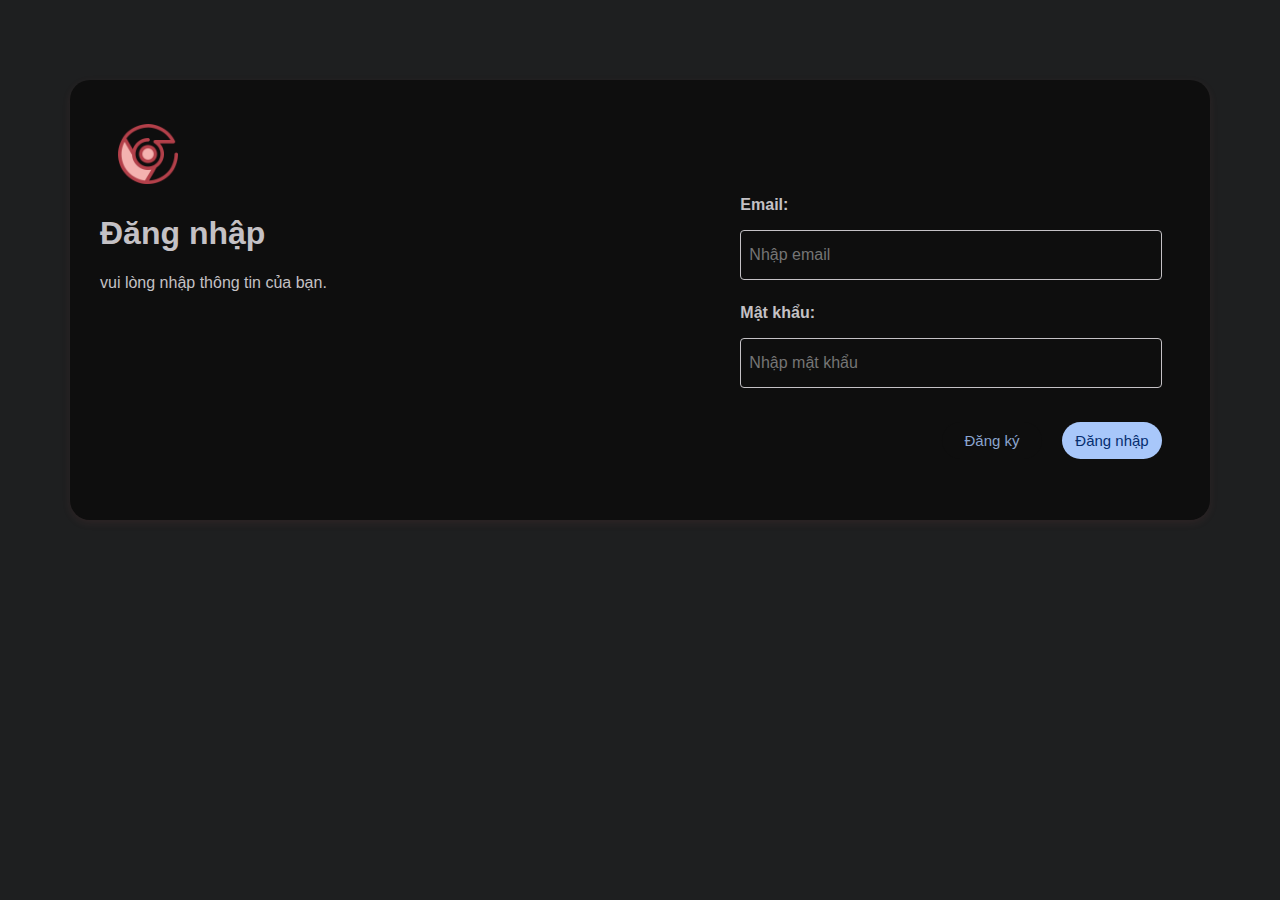
<file: index.html>
<!DOCTYPE html>
<html lang="vi">
<head>
    <meta charset="UTF-8">
    <meta name="viewport" content="width=device-width, initial-scale=1.0">
    <title>sản phẩm cuối kỳ</title>
    <link rel="stylesheet" href="style.css">
</head>
<body>
    <!-- Trang đăng nhập/đăng ký -->
    <div class="container" id="login-container">
        <div class="card-header">
            <img src="chrome.png" alt="Chrome Logo" class="logo">
        </div>
        <div class="card-body">
            <div class="title-block">
                <h1 class="title">Đăng nhập</h1>
                <p class="subtitle">vui lòng nhập thông tin của bạn.</p>
            </div>
            <form id="loginForm" autocomplete="off" aria-placeholder="Nhập email">
                <label for="email">Email:</label>
                <input type="email" id="email" required placeholder="Nhập email">
                <label for="password">Mật khẩu:</label>
                <input type="password" id="password" required placeholder="Nhập mật khẩu">
                <button type="submit">Đăng nhập</button>
                <button type="button" id="registerBtn" >Đăng ký</button>
            </form>
        </div>
    </div>
  


    <script>
        // Đăng ký/Đăng nhập bằng localStorage
        function getUsers() {
            return JSON.parse(localStorage.getItem('users') || '{}');
        }
        function setUsers(users) {
            localStorage.setItem('users', JSON.stringify(users));
        }
        let currentUser = null;

        // Chuẩn hóa & kiểm tra Gmail
        function canonicalizeEmail(raw) {
            const e = raw.trim().toLowerCase();
            const [local, domain] = e.split('@');
            if (domain !== 'gmail.com') return e; // chỉ chuẩn hóa với gmail
            // bỏ phần sau dấu + và bỏ dấu chấm
            const pureLocal = (local.split('+')[0] || '').replace(/\./g, '');
            return `${pureLocal}@gmail.com`;
        }
        function isValidGmail(raw) {
            // 6–30 ký tự, chữ/số/._, không dấu +, không .., không . đầu/cuối, domain gmail.com
            const re = /^(?!.*\.\.)(?!.*\+)(?!\.)([a-zA-Z0-9](?:[._]?[a-zA-Z0-9]){5,29})(?<!\.)@gmail\.com$/;
            return re.test(raw.trim().toLowerCase());
        }

        // Xử lý đăng nhập: nếu id trùng với id vừa đăng ký thì chuyển sang trang tiếp theo
        document.getElementById('loginForm').onsubmit = function(e) {
            e.preventDefault();
            const emailVal = email.value.trim();
            const passVal = password.value.trim();
            const users = getUsers();
            // Kiểm tra nếu email đã đăng ký và mật khẩu đúng thì đăng nhập thành công
            if (users[emailVal] && users[emailVal] === passVal) {
                currentUser = emailVal;
                // showFileManager(); // Chuyển sang trang quản lý file
            } else {
                alert('Sai tài khoản hoặc mật khẩu!');
            }
        };

        document.getElementById('registerBtn').onclick = function() {
            const emailVal = email.value.trim();
            const passVal = password.value.trim();
            if (!emailVal || !passVal) return alert('Nhập đủ thông tin!');
            const users = getUsers();
            if (users[emailVal]) return alert('Email đã tồn tại!');
            users[emailVal] = passVal;
            setUsers(users);
            alert('Đăng ký thành công!');
        };


        
    </script>
</body>
</html>
</file>
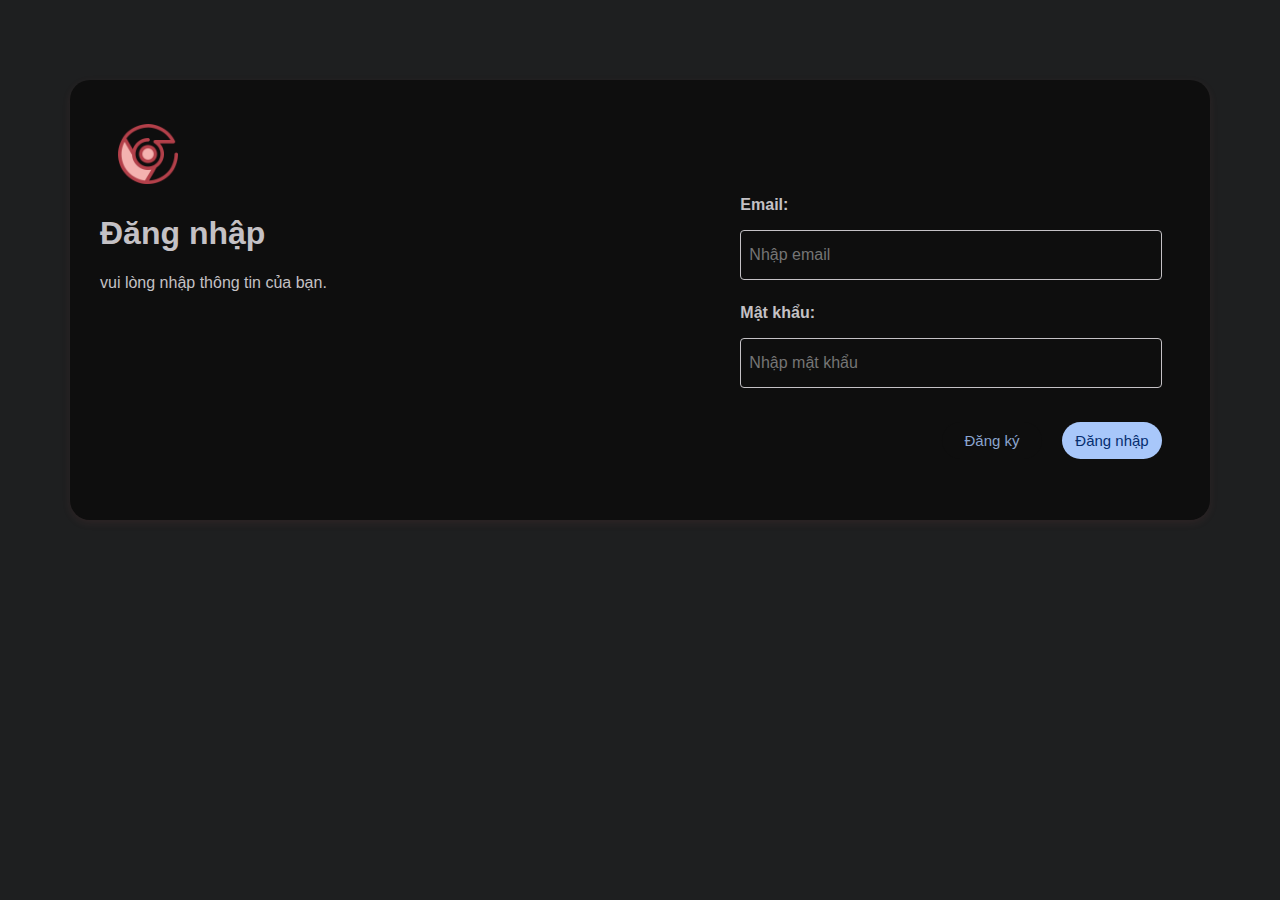
<file: admin.html>
<!DOCTYPE html>
<html lang="vi">
<head>
    <meta charset="UTF-8">
    <meta name="viewport" content="width=device-width, initial-scale=1.0">
    <title>Trang quản trị</title>
    <link rel="stylesheet" href="admin.css">
</head>
<body>
    <!-- HEADER TRÊN CÙNG -->
    <div class="header">
        <h1>Trang quản trị</h1>
        <div class="header-right">
            <a href="admin_stats.html">Xem thống kê</a>
            <button type="button" id="logoutBtn" class="logout-btn">Đăng xuất</button>
        </div>
    </div>

    <div class="container">
        <!-- Dòng xin chào -->
        <p class="welcome">Xin chào, <span id="adminName">admin!</span></p>

        <!-- KHUNG TRẮNG CHỨA 2 CỘT -->
        <div class="box">
            <div class="grid-2">
                <!-- CỘT TRÁI: TẠO TÀI KHOẢN MỚI -->
                <div>
                    <h2>Tạo tài khoản mới</h2>
                    <form id="addUserForm">
                        <div>
                            <label for="newUsername">Username</label>
                            <input type="text" id="newUsername" placeholder="Nhập tên đăng nhập">
                        </div>

                        <div>
                            <label for="newPassword">Mật khẩu</label>
                            <input type="password" id="newPassword" placeholder="Nhập mật khẩu">
                        </div>

                        <div>
                            <label for="newRole">Loại tài khoản</label>
                            <select id="newRole">
                                <option value="user">User</option>
                                <option value="admin">Admin</option>
                            </select>
                        </div>

                        <button type="submit" class="btn-create">Tạo tài khoản</button>

                        <div id="successMessage" class="success-message" style="display:none">
                            Tạo tài khoản thành công!
                        </div>
                    </form>
                </div>

                <!-- CỘT PHẢI: DANH SÁCH TÀI KHOẢN -->
                <div>
                    <h2>Danh sách tài khoản</h2>

                    <div class="table-box">
                        <table id="userTable">
                            <thead>
                            <tr>
                                <th>Username</th>
                                <th>Loại tài khoản</th>
                                <th>Ngày tạo</th>
                                <th>Hành động</th>
                            </tr>
                            </thead>
                            <tbody id="userList">
                            <!-- JS sẽ đổ dữ liệu vào đây -->
                            </tbody>
                        </table>
                    </div>
                </div>
            </div>
        </div>
    </div>
    <script src="admin.js"></script>
</body>
</html>
</file>
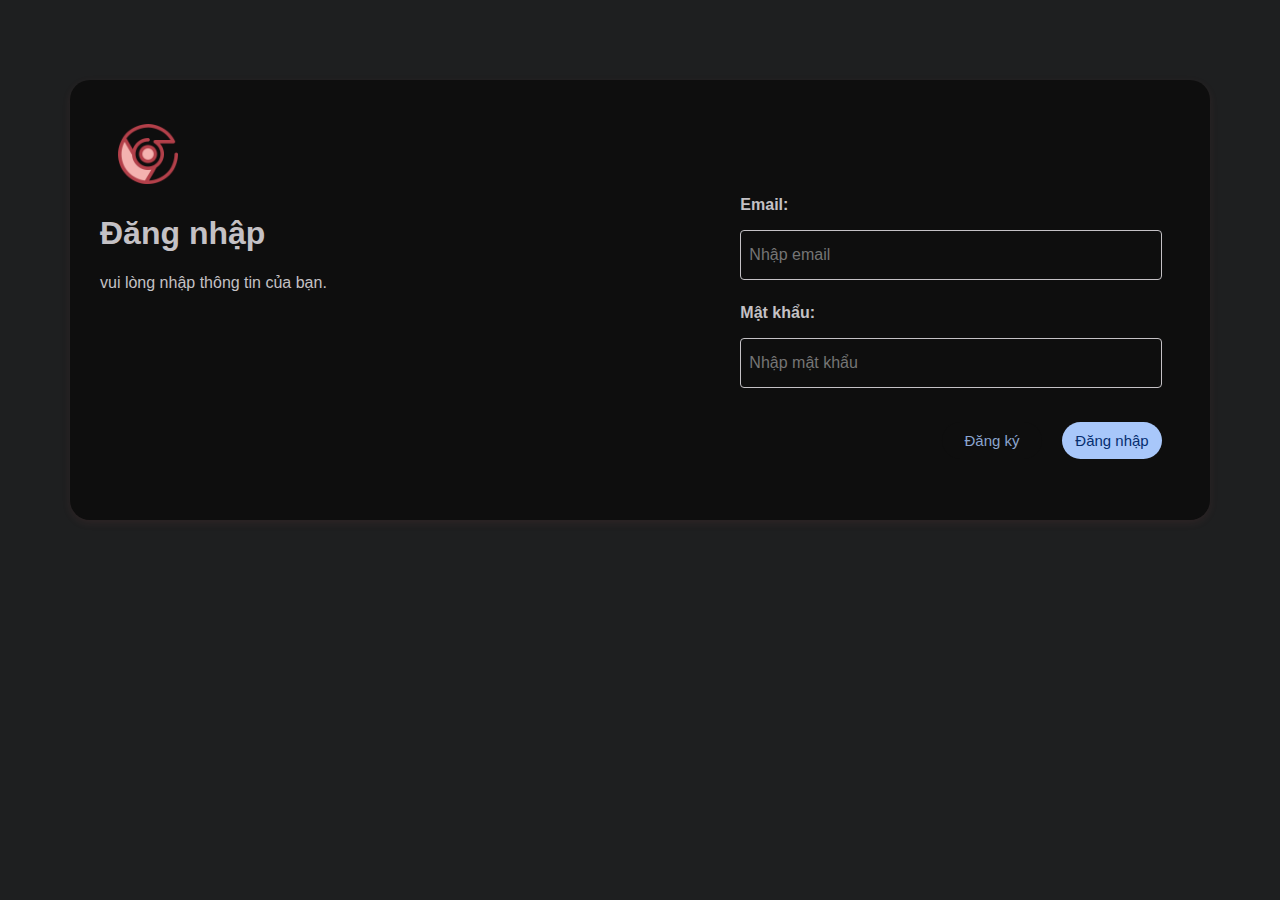
<file: admin_stats.html>
<!DOCTYPE html>
<html lang="vi">
<head>
    <meta charset="UTF-8">
    <meta name="viewport" content="width=device-width, initial-scale=1.0">
    <title>Thống kê hệ thống</title>
    <!-- CSS chung -->
    <link rel="stylesheet" href="admin_stats.css">
</head>
<body>
<div class="page">
    <div class="page-box">
        <header class="header">
            <div>
                <h1 class="page-title">Thống kê hệ thống</h1>
                <p class="sub-title">Xin chào, admin!</p>
            </div>
            <div class="header-actions">
                <a href="admin.html" class="btn btn-link">Trang admin</a>
                <button id="logoutBtn" class="btn btn-danger">Đăng xuất</button>
            </div>
        </header>

        <div class="card">
            <div class="stats-row">
                <div class="stat-card">
                    <h2>Tổng user</h2>
                    <p class="stat-number" id="totalUsers">0</p>
                    <p class="stat-desc">Số tài khoản role user</p>
                </div>

                <div class="stat-card">
                    <h2>Tổng bài viết</h2>
                    <p class="stat-number" id="totalContents">0</p>
                    <p class="stat-desc">Bao gồm public và private</p>
                </div>

                <div class="stat-card">
                    <h2>Bài public</h2>
                    <p class="stat-number" id="totalPublic">0</p>
                    <p class="stat-desc">Có thể xem bởi mọi người</p>
                </div>

                <div class="stat-card">
                    <h2>Lượt thích</h2>
                    <p class="stat-number" id="totalLikes">0</p>
                    <p class="stat-desc">Tổng likes toàn hệ thống</p>
                </div>

                <div class="stat-card">
                    <h2>Bình luận</h2>
                    <p class="stat-number" id="totalComments">0</p>
                    <p class="stat-desc">Tổng bình luận toàn hệ thống</p>
                </div>
            </div>
        </div>
    </div>
</div>
    <script src="admin_stats.js"></script>
</body>
</html>
</file>
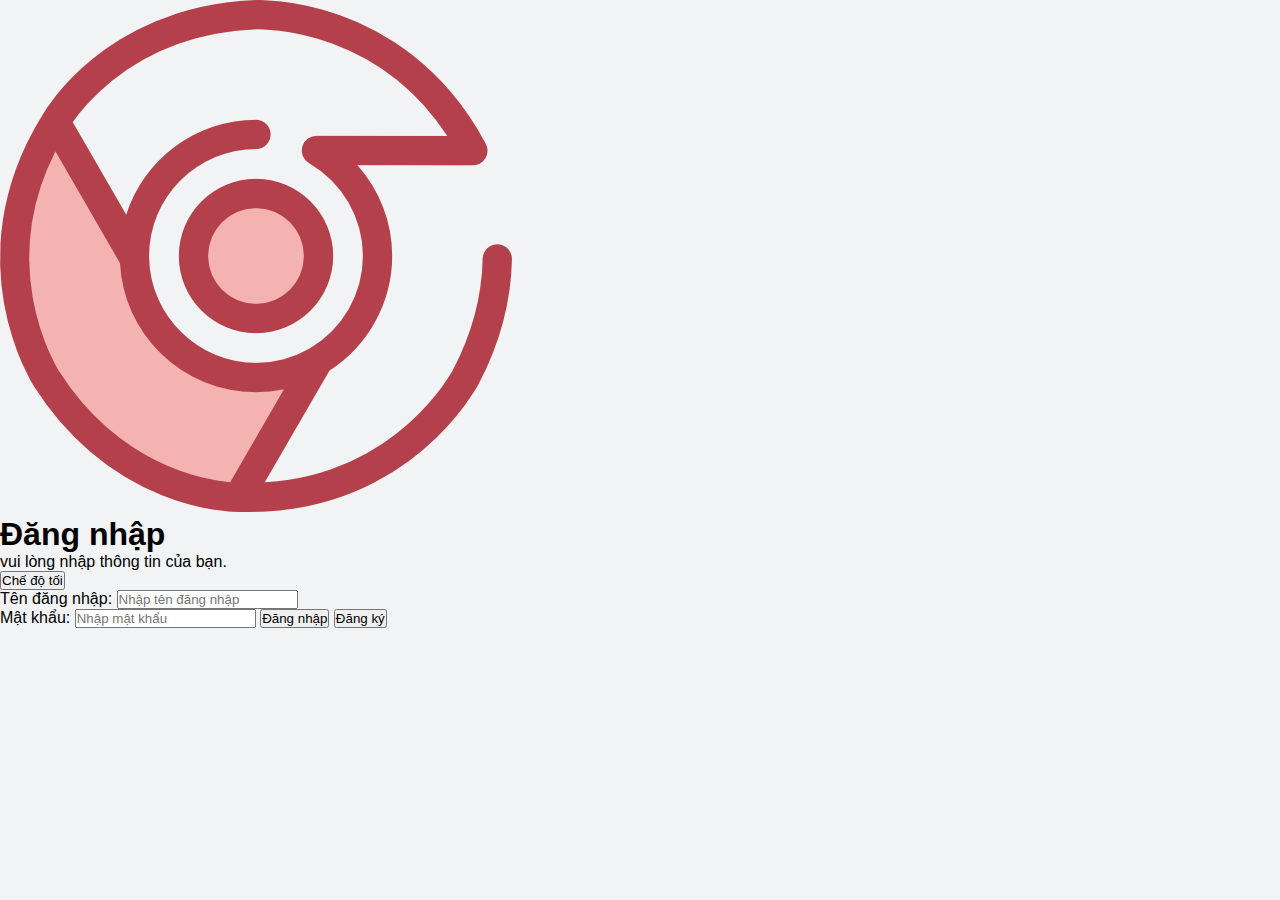
<file: login.html>
<!DOCTYPE html>
<html lang="vi">
<head>
    <meta charset="UTF-8">
    <meta name="viewport" content="width=device-width, initial-scale=1.0">
    <title>sản phẩm cuối kỳ</title>
    <link rel="stylesheet" href="login.css">
</head>
<body>
    <!-- Trang đăng nhập/đăng ký -->
    <div class="container" id="login-container">
        <div class="card-header">
            <img src="chrome.png" alt="Chrome Logo" class="logo">
        </div>
        <div class="card-body">
            <div class="title-block">
                <h1 class="title">Đăng nhập</h1>
                <p class="subtitle">vui lòng nhập thông tin của bạn.</p>
                <button type="button" id="themeToggle" class="theme-toggle">Chế độ tối</button>

            </div>
            <form id="loginForm" autocomplete="off">
                <label for="username">Tên đăng nhập:</label>
                <input type="text" id="username" placeholder="Nhập tên đăng nhập">
                <div class="error-message" id="usernameError"></div>
                <label for="password">Mật khẩu:</label>
                <input type="password" id="password" placeholder="Nhập mật khẩu">
                <button type="submit">Đăng nhập</button>
                <button type="button" id="registerBtn">Đăng ký</button>
            </form>
            <div class="alert" id="successMessage"></div>
        </div>
    </div>

    <script src="login.js"></script>
</body>
</html>
</file>
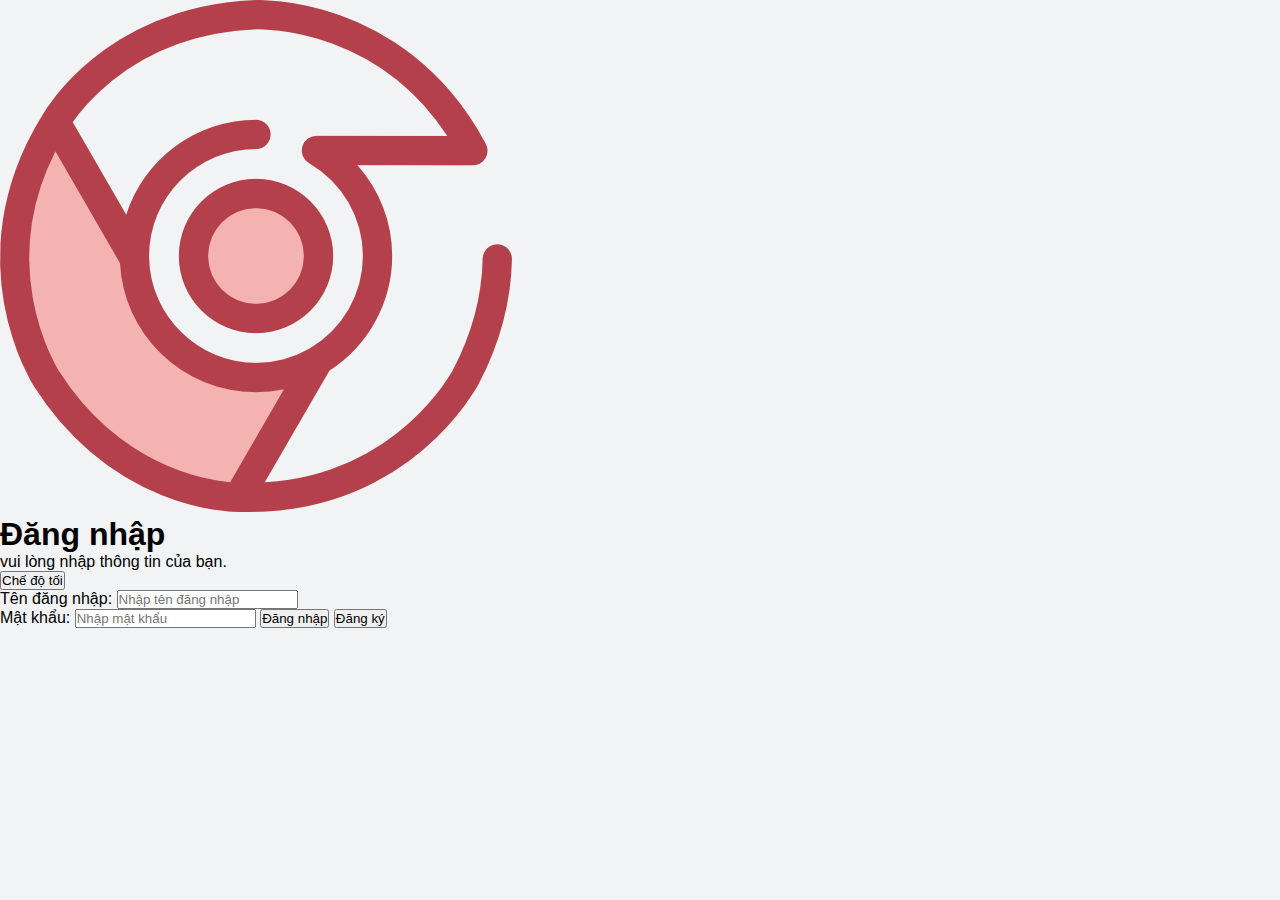
<file: user.html>
<!--A văn lô-->
<!DOCTYPE html>
<html lang="vi">
<head>
    <meta charset="UTF-8">
    <meta name="viewport" content="width=device-width, initial-scale=1.0">
    <title>Trung tâm nội dung</title>
    <!-- CSS chung (admin) -->
    <link rel="stylesheet" href="admin.css">
    <!-- CSS riêng cho trang user -->
    <link rel="stylesheet" href="user.css">
</head>
<body>
    <div class="admin-container user-container">
        <!-- HEADER -->
        <div class="admin-header">
            <h1>Trung tâm nội dung</h1>
            <div class="header-actions">
                <a href="user_stats.html">Thống kê của tôi</a>
                <button id="themeToggleUser" class="theme-toggle">Chế độ tối</button>
                <button id="logoutBtn" class="logout-btn">Đăng xuất</button>
            </div>
        </div>

        <!-- NỘI DUNG CHÍNH -->
        <div class="admin-content">
            <p class="welcome-text" id="welcomeText"></p>

            <div class="main-content">
                <!-- CỘT TRÁI: FORM -->
                <div class="card form-card">
                    <h2>Thêm / Sửa nội dung</h2>

                    <!-- input ẩn lưu id khi sửa -->
                    <input type="hidden" id="contentId">

                    <div class="form-row">
                        <label for="title">Tiêu đề</label>
                        <input type="text" id="title" placeholder="Tiêu đề">
                    </div>

                    <div class="form-row">
                        <label for="topic">Chủ đề</label>
                        <input type="text" id="topic" placeholder="Ví dụ: Công nghệ">
                    </div>

                    <div class="form-row">
                        <label for="description">Mô tả ngắn</label>
                        <textarea id="description" rows="2" placeholder="Mô tả ngắn..."></textarea>
                    </div>

                    <div class="form-row">
                        <label for="visibility">Quyền hiển thị</label>
                        <select id="visibility">
                            <option value="public">Công khai</option>
                            <option value="private">Riêng tư</option>
                        </select>
                    </div>

                    <div class="form-row">
                        <label for="content">Nội dung chi tiết</label>
                        <textarea id="content" rows="5" placeholder="Nội dung (text hoặc HTML đơn giản)..."></textarea>
                    </div>

                    <div class="form-actions">
                        <button id="saveBtn" class="btn-primary">Lưu nội dung</button>
                        <button id="resetBtn" type="button" class="btn-secondary">Làm mới</button>
                    </div>
                </div>

                <!-- CỘT PHẢI: DANH SÁCH BÀI VIẾT -->
                <div class="card list-card">
                    <div class="list-header">
                        <h2>Danh sách bài viết</h2>
                        <div class="list-filters">
                            <input type="text" id="searchInput" placeholder="Tìm theo tiêu đề...">
                            <select id="topicFilter">
                                <option value="all">Tất cả chủ đề</option>
                            </select>
                        </div>
                    </div>

                    <div id="postList" class="post-list">
                        <!-- JS render -->
                    </div>

                    <p id="emptyMessage" class="empty-state">Chưa có bài viết nào.</p>
                </div>
            </div>
        </div>
    </div>

    <!-- MODAL XEM CHI TIẾT -->
    <div class="modal-overlay" id="detailModal">
        <div class="modal">
            <div class="modal-header">
                <h2 id="modalTitle"></h2>
                <button id="modalCloseBtn" class="modal-close">&times;</button>
            </div>

            <p class="modal-meta" id="modalMeta"></p>

            <div id="modalContent" class="modal-content-box"></div>

            <div class="modal-like-row">
                <button id="modalLikeBtn" class="btn-secondary btn-like">Thích</button>
                <span id="modalLikeInfo" class="modal-like-info"></span>
            </div>

            <div class="modal-comments">
                <h3>Bình luận</h3>
                <ul id="commentList" class="comment-list"></ul>

                <div id="commentFormWrapper" class="comment-form">
                    <label for="commentText">Thêm bình luận</label>
                    <textarea id="commentText" rows="2" placeholder="Nhập bình luận..."></textarea>
                    <button id="commentBtn" class="btn-primary btn-send">Gửi</button>
                </div>

                <p id="commentNote" class="comment-note"></p>
            </div>
        </div>
    </div>
    <script src="user.js"></script>
</body>
</html>
</file>
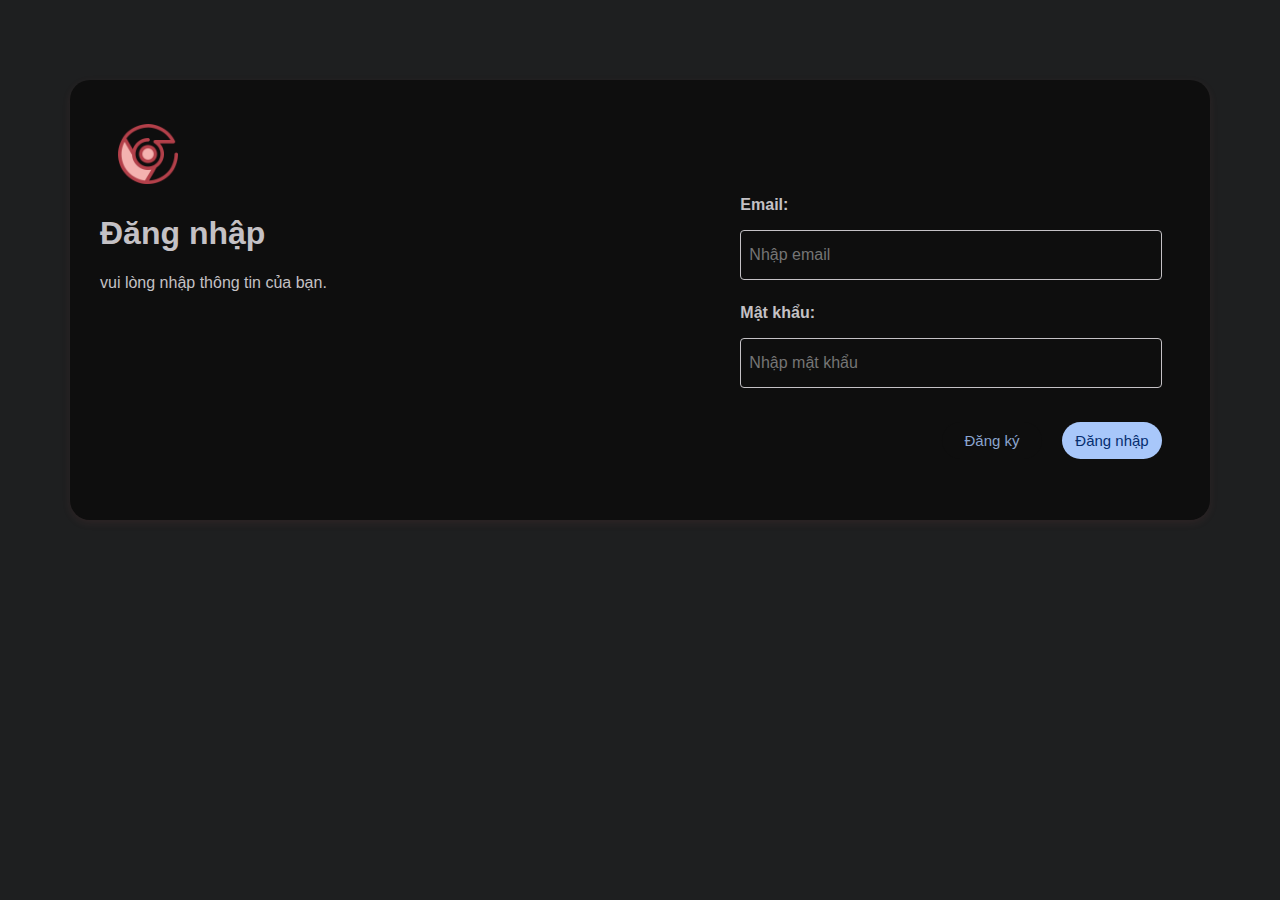
<file: user_stats.html>
<!DOCTYPE html>
<html lang="vi">
<head>
    <meta charset="UTF-8">
    <meta name="viewport" content="width=device-width, initial-scale=1.0">
    <title>Thống kê hệ thống</title>
    <link rel="stylesheet" href="admin.css">
    <link rel="stylesheet" href="stats.css">
</head>
<body>
    <div class="admin-container stats-page">
        <!-- HEADER -->
        <div class="admin-header">
            <h1>Thống kê hệ thống</h1>
            <div class="header-actions">
                <a href="user.html">Trang nội dung</a>
                <button id="themeToggleStats" class="theme-toggle">Chế độ tối</button>
                <button id="logoutBtn" class="logout-btn">Đăng xuất</button>
            </div>
        </div>

        <div class="admin-content">
            <p class="welcome-text" id="welcomeText"></p>

            <!-- HÀNG CARD THỐNG KÊ -->
            <div class="stats-card-row">
                <div class="card stats-card">
                    <h2>Tổng bài của tôi</h2>
                    <p class="stats-number" id="totalMy">0</p>
                    <p class="stats-desc">Tất cả bài tôi đã tạo</p>
                </div>

                <div class="card stats-card">
                    <h2>Bài public</h2>
                    <p class="stats-number" id="myPublic">0</p>
                    <p class="stats-desc">Mọi người đều thấy</p>
                </div>

                <div class="card stats-card">
                    <h2>Bài private</h2>
                    <p class="stats-number" id="myPrivate">0</p>
                    <p class="stats-desc">Chỉ mình tôi xem</p>
                </div>

                <div class="card stats-card">
                    <h2>Lượt thích nhận</h2>
                    <p class="stats-number" id="likesReceived">0</p>
                    <p class="stats-desc">Tổng likes trên bài của tôi</p>
                </div>

                <div class="card stats-card">
                    <h2>Bình luận nhận</h2>
                    <p class="stats-number" id="commentsReceived">0</p>
                    <p class="stats-desc">Tổng bình luận trên bài của tôi</p>
                </div>

                <div class="card stats-card">
                    <h2>Theo chủ đề</h2>
                    <ul id="topicList" class="topic-list">
                        <!-- JS render -->
                    </ul>
                </div>
            </div>
        </div>
    </div>
    <script src="user_stats.js"></script>
</body>
</html>
</file>
<file: style.css>
body { 
    font-family: Arial, sans-serif;
    background: #1E1F20;
    color: #C4C1C5;
    margin: 0;
    padding: 0;
}
.container {
    width: 1100px;
    height: 400px; 
    margin: 80px auto;
    background: #0E0E0E; 
    padding: 20px;
    border-radius: 20px; 
    box-shadow: 0 3px 8px rgba(188, 87, 87, 0.1);
}
.card-header {
    display: flex;
    align-items: center;
    justify-content: flex-start;
    gap: 14px;
    padding: 24px 28px 0;
}
.card-body {
    display: flex;
    flex-direction: row;
}
img.logo {
    display: block;
    margin: 0;
    width: 60px;
    height: auto;
}
.title-block { 
    padding: 10px;
    width: 70%;
}
form {
    display: flex;
    width: 100%;
    padding: 12px 28px 24px;
    gap: 10px;
    flex-direction: column;
    align-items: flex-end;
}
label {
    display: block;
    width: 70%;
    margin-bottom: 6px;     
    font-weight: bold;
    text-align: left;
}
input[type="email"], input[type="password"], input[type="text"] { 
    display: block;
    width: 70%; 
    height: 50px;
    padding: 8px;
    font-size: 16px;
    background-color: #0E0E0E; 
    color: #C4C1C5;
    margin-bottom: 14px; 
    border: 0.5px solid #C4C1C5; 
    border-radius: 4px; 
    box-sizing: border-box;
}
button { 
    width: 100px; 
    padding: 10px;
    margin-top: 10px;  
    background: #A8C7FA; 
    color: #062E6F; 
    border: none; 
    border-radius: 30px; 
    font-size: 15px;
    font-weight: 545;
    cursor: pointer;
}
button:hover { 
    background: #c1d9ff;
}
#registerBtn {
    background: #0E0E0E;
    color: #8BA5CF;
    margin: -47px 120px 0 0;
}
.error-message {
    color: #ff6e6e;
    background-color: #0E0E0E;
    padding: 8px 12px;
    border-radius: 4px;
    font-size: 14px;
    margin-top: -10px;
    margin-bottom: 14px;
    display: none;
    box-shadow: 0 2px 4px rgba(0,0,0,0.1);
    width: 70%;
    box-sizing: border-box;
    text-align: left;
}
.error-message.show {
    display: flex;
}
body { 
    font-family: Arial, sans-serif;
    background: #1E1F20;
    color: #C4C1C5;
    margin: 0;
    padding: 0;
    transition: background 0.5s, color 0.5s;
}
body.light-mode {
    background: #F5F5F5;
    color: #333333;
}
.container {
    width: 1100px;
    height: 400px; 
    margin: 80px auto;
    background: #0E0E0E; 
    padding: 20px;
    border-radius: 20px; 
    box-shadow: 0 3px 8px rgba(188, 87, 87, 0.1);
    transition: background 0.5s;
}
body.light-mode .container {
    background: #FFFFFF;
    box-shadow: 0 3px 8px rgba(0, 0, 0, 0.15);
}
.card-header {
    display: flex;
    align-items: center;
    justify-content: flex-start;
    gap: 14px;
    padding: 24px 28px 0;
}
.card-body {
    display: flex;
    flex-direction: row;
}
img.logo {
    display: block;
    margin: 0;
    width: 60px;
    height: auto;
}
.title-block { 
    padding: 10px;
    width: 70%;
}
.theme-toggle {
    width: auto;
    padding: 8px 16px;
    margin-top: 10px;
    background: #A8C7FA;
    color: #062E6F;
    border: none;
    border-radius: 20px;
    font-size: 14px;
    font-weight: 500;
    cursor: pointer;
    transition: background 0.5s;
}
.theme-toggle:hover {
    background: #c1d9ff;
}
body.light-mode .theme-toggle {
    background: #1976D2;
    color: #FFFFFF;
}
body.light-mode .theme-toggle:hover {
    background: #1565C0;
}
form {
    display: flex;
    width: 100%;
    padding: 12px 28px 24px;
    gap: 10px;
    flex-direction: column;
    align-items: flex-end;
}
label {
    display: block;
    width: 70%;
    margin-bottom: 6px;     
    font-weight: bold;
    text-align: left;
}
body.light-mode label {
    color: #333333;
}
input[type="email"], input[type="password"], input[type="text"] { 
    display: block;
    width: 70%; 
    height: 50px;
    padding: 8px;
    font-size: 16px;
    background-color: #0E0E0E; 
    color: #C4C1C5;
    margin-bottom: 14px; 
    border: 0.5px solid #C4C1C5; 
    border-radius: 4px; 
    box-sizing: border-box;
    transition: background-color 0.3s, color 0.5s, border 0.5s;
}
body.light-mode input[type="email"], 
body.light-mode input[type="password"], 
body.light-mode input[type="text"] {
    background-color: #F5F5F5;
    color: #333333;
    border: 1px solid #CCCCCC;
}
button { 
    width: 100px; 
    padding: 10px;
    margin-top: 10px;  
    background: #A8C7FA; 
    color: #062E6F; 
    border: none; 
    border-radius: 30px; 
    font-size: 15px;
    font-weight: 545;
    cursor: pointer;
    transition: background 0.5s;
}
button:hover { 
    background: #c1d9ff;
}
body.light-mode button {
    background: #1976D2;
    color: #FFFFFF;
}
body.light-mode button:hover {
    background: #1565C0;
}
#registerBtn {
    background: #0E0E0E;
    color: #8BA5CF;
    margin: -47px 120px 0 0;
}
body.light-mode #registerBtn {
    background: #FFFFFF;
    color: #1976D2;
    border: 1px solid #1976D2;
}
body.light-mode #registerBtn:hover {
    background: #F5F5F5;
}
.error-message {
    color: #ff6e6e;
    background-color: #0E0E0E;
    padding: 8px 12px;
    border-radius: 4px;
    font-size: 14px;
    margin-top: -10px;
    margin-bottom: 14px;
    display: none;
    box-shadow: 0 2px 4px rgba(0,0,0,0.1);
    width: 70%;
    box-sizing: border-box;
    text-align: left;
    transition: background-color 0.5s, color 0.5s;
}
body.light-mode .error-message {
    color: #d32f2f;
    background-color: #FFEBEE;
    border: 1px solid #FFCDD2;
}
.error-message.show {
    display: flex;
}
</file>
<file: user.css>
/* ================= TRANG USER ================= */

/* Cho card mềm hơn một chút */
.user-container .card {
    border-radius: 24px;
}

/* Cột trái / phải giống admin (grid đã có trong admin.css) */
.form-card h2,
.list-card h2 {
    font-size: 18px;
    margin-bottom: 20px;
}

/* Hàng trong form */
.form-row {
    display: flex;
    flex-direction: column;
    gap: 6px;
    margin-bottom: 14px;
}

.form-row label {
    font-size: 14px;
    font-weight: 500;
    color: #5F6368;
}

.form-row input,
.form-row textarea,
.form-row select {
    padding: 10px 12px;
    border-radius: 12px;
    border: 1px solid #DADCE0;
    font-size: 14px;
    outline: none;
}

.form-row textarea {
    resize: vertical;
    background-color: #1E1F20;
    color: #C4C1C5;
    border-color: #C4C1C5;
}

body.light-mode .form-row textarea {
    background-color: #F5F5F5;
    color: #333333;
    border-color: #DADCE0;
}

/* Nút form */
.form-actions {
    margin-top: 6px;
    display: flex;
    gap: 10px;
}

/* Nút phụ */
.btn-secondary {
    padding: 10px 18px;
    border-radius: 999px;
    border: 1px solid #DADCE0;
    background: #fff;
    cursor: pointer;
    font-size: 14px;
}

.btn-secondary:hover {
    background: #F8F9FA;
}

/* Nút chính dùng sẵn .btn-primary trong admin.css, chỉ bo tròn hơn */
.btn-primary {
    border-radius: 999px;
}

/* ====== LIST BÀI VIẾT ====== */

.list-header {
    display: flex;
    justify-content: space-between;
    gap: 16px;
    align-items: center;
    margin-bottom: 14px;
}

.list-header h2 {
    margin-bottom: 0;
}

.list-filters {
    display: flex;
    gap: 10px;
}

.list-filters input,
.list-filters select {
    padding: 8px 12px;
    border-radius: 20px;
    border: 1px solid #DADCE0;
    font-size: 13px;
}

/* danh sách thẻ bài viết */
.post-list {
    display: flex;
    flex-direction: column;
    gap: 14px;
    max-height: 420px;
    overflow-y: auto;
}

.post-item {
    background: #fff;
    border-radius: 18px;
    border: 1px solid #E8EAED;
    padding: 16px 18px;
    box-shadow: 0 1px 3px rgba(0,0,0,0.03);
}

.post-header {
    display: flex;
    justify-content: space-between;
    align-items: baseline;
    margin-bottom: 6px;
}

.post-title {
    font-size: 16px;
    font-weight: 600;
}

.post-owner {
    font-size: 13px;
    color: #5F6368;
}

.post-description {
    font-size: 14px;
    color: #5F6368;
    margin-bottom: 6px;
}

.post-meta {
    font-size: 12px;
    color: #5F6368;
    display: flex;
    flex-wrap: wrap;
    gap: 4px;
    margin-bottom: 10px;
}

.post-topic {
    font-weight: 500;
}

.post-date {
    font-style: italic;
}

/* trạng thái */
.status-pill {
    padding: 2px 10px;
    border-radius: 999px;
    font-size: 11px;
}

.status-public {
    background: #E3F2FD;
    color: #1565C0;
}

.status-private {
    background: #FCE4EC;
    color: #AD1457;
}

/* footer card */
.post-footer {
    display: flex;
    justify-content: space-between;
    align-items: center;
    gap: 12px;
}

.post-stats {
    font-size: 13px;
    color: #5F6368;
    display: flex;
    align-items: center;
    gap: 8px;
}

.icon-heart,
.icon-comment {
    font-size: 14px;
}

/* nút ở footer */
.post-actions {
    display: flex;
    gap: 8px;
}

.btn-pill {
    padding: 6px 14px;
    border-radius: 999px;
    border: 1px solid #DADCE0;
    background: #fff;
    font-size: 13px;
    cursor: pointer;
}

.btn-pill:hover {
    background: #E8F0FE;
    border-color: #4285F4;
}

.btn-danger {
    border-color: #EA4335;
    color: #EA4335;
}

.btn-danger:hover {
    background: #FCE8E6;
}

/* trạng thái trống */
.empty-state {
    margin-top: 10px;
    font-size: 13px;
    color: #5F6368;
}

/* ====== MODAL ====== */

.modal-overlay {
    position: fixed;
    inset: 0;
    background: rgba(32, 33, 36, 0.4);
    display: none;
    align-items: center;
    justify-content: center;
    z-index: 20;
}

.modal-overlay.show {
    display: flex;
}

.modal {
    background: #fff;
    max-width: 640px;
    width: 100%;
    border-radius: 24px;
    padding: 20px 24px 18px 24px;
    box-shadow: 0 10px 30px rgba(0,0,0,0.2);
}

.modal-header {
    display: flex;
    justify-content: space-between;
    align-items: center;
    margin-bottom: 8px;
}

.modal-header h2 {
    font-size: 18px;
}

.modal-close {
    border: none;
    background: transparent;
    font-size: 20px;
    cursor: pointer;
}

.modal-meta {
    font-size: 13px;
    color: #5F6368;
    margin-bottom: 10px;
}

.modal-content-box {
    border-radius: 12px;
    border: 1px solid #E8EAED;
    padding: 10px 12px;
    font-size: 14px;
    margin-bottom: 12px;
    max-height: 220px;
    overflow-y: auto;
}

/* hàng like trong modal */
.modal-like-row {
    display: flex;
    align-items: center;
    gap: 10px;
    margin-bottom: 12px;
}

.btn-like {
    padding-inline: 20px;
}

.modal-like-info {
    font-size: 13px;
    color: #5F6368;
}

/* bình luận */
.modal-comments h3 {
    font-size: 16px;
    margin-bottom: 6px;
}

.comment-list {
    list-style: none;
    margin: 0 0 8px 0;
    padding-left: 0;
    max-height: 160px;
    overflow-y: auto;
}

.comment-item {
    font-size: 13px;
    border-bottom: 1px solid #E8EAED;
    padding: 4px 0;
}

.comment-form {
    display: flex;
    flex-direction: column;
    gap: 6px;
    margin-bottom: 4px;
}

.comment-form textarea {
    width: 100%;
    border-radius: 12px;
    border: 1px solid #DADCE0;
    padding: 8px 10px;
    font-size: 14px;
    background-color: #1E1F20;
    color: #C4C1C5;
}

body.light-mode .comment-form textarea {
    background-color: #F5F5F5;
    color: #333333;
    border-color: #DADCE0;
}

.btn-send {
    align-self: flex-end;
    padding: 8px 18px;
    font-size: 13px;
}

.comment-note {
    font-size: 12px;
    color: #80868B;
}
</file>
<file: stats.css>
/* ============ TRANG THỐNG KÊ (ADMIN + USER) ============ */

.stats-page .admin-header h1 {
    font-size: 24px;
}

.stats-page .admin-content {
    margin-top: 8px;
}

/* dòng xin chào */
.welcome-text {
    font-size: 14px;
    color: #5F6368;
    margin-bottom: 20px;
}

/* Hàng card */
.stats-card-row {
    display: grid;
    grid-template-columns: repeat(auto-fit, minmax(210px, 1fr));
    gap: 18px;
}

/* Card */
.stats-card {
    border-radius: 24px;
    padding: 18px 20px;
}

/* Tiêu đề trong card */
.stats-card h2 {
    font-size: 16px;
    margin-bottom: 8px;
}

/* Số to ở giữa */
.stats-number {
    font-size: 28px;
    font-weight: 600;
    margin-bottom: 6px;
}

/* Mô tả nhỏ */
.stats-desc {
    font-size: 13px;
    color: #5F6368;
}

/* Danh sách chủ đề ở card cuối của user */
.topic-list {
    list-style: disc;
    padding-left: 20px;
    margin: 6px 0 0 0;
    font-size: 13px;
    color: #5F6368;
}

.topic-list li + li {
    margin-top: 2px;
}

/* Responsive nhẹ cho màn nhỏ */
@media (max-width: 768px) {
    .stats-card-row {
        grid-template-columns: 1fr;
    }
}
</file>
<file: admin.css>
/* RESET CƠ BẢN */
* {
    margin: 0;
    padding: 0;
    box-sizing: border-box;
}

/* NỀN & CHỮ CHUNG */
body {
    font-family: Arial, sans-serif;
    background: #F1F3F4;  /* nền xám nhạt */
    color: #202124;
}

/* KHUNG NGOÀI TRANG QUẢN TRỊ */
.khungquantri {
    max-width: 1350px;
    margin: 0 auto;
    padding: 20px;
}

/* PHẦN ĐẦU TRANG (HEADER) */
.dauquantri {
    background: #FFFFFF;
    padding: 20px 26px;
    border-radius: 8px;
    box-shadow: 0 1px 3px rgba(0,0,0,0.08);
    display: flex;
    justify-content: space-between;
    align-items: center;
    margin-bottom: 24px;
}

.dauquantri h1 {
    font-size: 28px;
    font-weight: bold;
}

/* NHÓM NÚT BÊN PHẢI HEADER */
.hanhdongdautrang {
    display: flex;
    align-items: center;
    gap: 14px;
}

/* Link “Xem thống kê” */
.hanhdongdautrang a {
    color: #1A73E8;
    text-decoration: none;
    font-size: 14px;
}

.hanhdongdautrang a:hover {
    text-decoration: underline;
}

/* Nút Đăng xuất */
.nutdangxuat {
    padding: 10px 20px;
    background: #EA4335;
    color: #FFFFFF;
    border: none;
    border-radius: 20px;
    font-size: 14px;
    cursor: pointer;
}

.nutdangxuat:hover {
    background: #CC372B;
}

/* NỘI DUNG PHÍA DƯỚI */
.noidungquantri {
    margin-top: 10px;
}

/* Dòng “Xin chào, admin” */
.loichao {
    font-size: 16px;
    color: #5F6368;
    margin-bottom: 20px;
}

/* KHUNG CHÍNH: 2 CỘT (FORM + BẢNG) */
.khungchinh {
    display: grid;
    grid-template-columns: 420px 1fr;
    gap: 24px;
}

/* THẺ TRẮNG MỖI BÊN */
.thequantri {
    background: #FFFFFF;
    padding: 24px 26px;
    border-radius: 16px;
    box-shadow: 0 2px 6px rgba(0,0,0,0.08);
}

.thequantri h2 {
    font-size: 20px;
    margin-bottom: 16px;
}

/* FORM TẠO TÀI KHOẢN */
#formtaotaikhoan label {
    display: block;
    font-size: 14px;
    color: #5F6368;
    margin-bottom: 4px;
}

#formtaotaikhoan input,
#formtaotaikhoan select {
    width: 100%;
    padding: 10px 12px;
    border-radius: 8px;
    border: 1px solid #DADCE0;
    font-size: 14px;
    margin-bottom: 12px;
}

#formtaotaikhoan input:focus,
#formtaotaikhoan select:focus {
    outline: none;
    border-color: #1A73E8;
}

/* Nút chính: Tạo tài khoản */
.nutchinh {
    margin-top: 8px;
    padding: 10px 20px;
    background: #1A73E8;
    color: #FFFFFF;
    border: none;
    border-radius: 10px;
    font-size: 14px;
    cursor: pointer;
}

.nutchinh:hover {
    background: #1665CF;
}

/* Thông báo “Tạo tài khoản thành công!” */
.thongbaothanhcong {
    margin-top: 10px;
    padding: 10px 12px;
    border-radius: 6px;
    background: #E6F4EA;
    color: #137333;
    font-size: 14px;
}

/* BẢNG DANH SÁCH TÀI KHOẢN */
table {
    width: 100%;
    border-collapse: collapse;
    margin-top: 8px;
}

thead {
    background: #F8F9FA;
}

thead th {
    padding: 12px 10px;
    text-align: left;
    font-size: 14px;
    color: #5F6368;
    border-bottom: 2px solid #E8EAED;
}

tbody td {
    padding: 12px 10px;
    font-size: 14px;
    border-bottom: 1px solid #E8EAED;
}

/* Nút Xóa trong bảng (dùng cho class .nutxoa sau này) */
.nutxoa {
    padding: 6px 14px;
    background: #EA4335;
    color: #FFFFFF;
    border: none;
    border-radius: 6px;
    font-size: 13px;
    cursor: pointer;
}

.nutxoa:hover {
    background: #CC372B;
}
</file>
<file: admin_stats.css>
/* =========================
   RESET
========================= */
* {
    margin: 0;
    padding: 0;
    box-sizing: border-box;
}

/* =========================
   NỀN & FONT
========================= */
body {
    font-family: Arial, sans-serif;
    background: #F1F3F4;   /* nền xám nhạt */
    color: #202124;
}

/* =========================
   BỐ CỤC CHUNG
========================= */
.trang {
    min-height: 100vh;
}

.hoptrang {
    max-width: 1350px;
    margin: 0 auto;
    padding: 20px;
}

/* =========================
   PHẦN ĐẦU TRANG
========================= */
.dautrang {
    background: #FFFFFF;
    padding: 20px 26px;
    border-radius: 8px;
    box-shadow: 0 1px 3px rgba(0,0,0,0.08);
    display: flex;
    justify-content: space-between;
    align-items: center;
    margin-bottom: 24px;
}

.tieudetrang {
    font-size: 28px;
    font-weight: bold;
}

.phude {
    font-size: 14px;
    color: #5F6368;
    margin-top: 4px;
}

/* Nhóm nút bên phải header */
.hanhdongdautrang {
    display: flex;
    align-items: center;
    gap: 12px;
}

/* =========================
   NÚT
========================= */
.nut {
    padding: 8px 16px;
    border-radius: 20px;
    border: none;
    font-size: 14px;
    cursor: pointer;
}

/* Nút dạng link (Trang quản trị) */
.nutlink {
    background: #FFFFFF;
    border: 1px solid #1A73E8;
    color: #1A73E8;
}

/* Nút Đăng xuất */
.nutnguyhiem {
    background: #EA4335;
    color: #FFFFFF;
}

.nutnguyhiem:hover {
    background: #CC372B;
}

/* =========================
   KHỐI THỐNG KÊ
========================= */
.the {
    background: transparent; /* chỉ là khung bọc bên ngoài */
}

/* Hàng chứa các ô thống kê */
.hangthongke {
    display: flex;
    flex-wrap: wrap;
    gap: 18px;
}

/* Mỗi ô thống kê */
.thethongke {
    flex: 1 1 220px;
    background: #FFFFFF;
    padding: 20px 22px;
    border-radius: 24px;
    box-shadow: 0 2px 6px rgba(0,0,0,0.08);
}

/* Tiêu đề mỗi ô */
.thethongke h2 {
    font-size: 18px;
    margin-bottom: 10px;
}

/* Số lớn */
.sothongke {
    font-size: 32px;
    font-weight: bold;
    margin-bottom: 6px;
}

/* Mô tả nhỏ dưới số */
.motathongke {
    font-size: 13px;
    color: #5F6368;
}
</file>
<file: login.css>
/* Reset mặc định */
* {
    margin: 0;
    padding: 0;
    box-sizing: border-box;
}

/* Nền trang */
body {
    font-family: Arial, sans-serif;
    background: #F1F3F4;
}

/* Khung ngoài */
.trang {
    height: 100vh;
    display: flex;
    align-items: center;
    justify-content: center;
}

/* Khung giữa */
.hoptrang {
    width: 370px;
    padding: 20px;
}

/* Thẻ trắng */
.the {
    background: #FFFFFF;
    padding: 32px 26px;
    border-radius: 12px;
    box-shadow: 0 1px 4px rgba(0,0,0,0.2);
    text-align: center;
}

/* Logo trên form */
.anhlogo {
    width: 75px;
    margin-bottom: 12px;
}

/* Tiêu đề thẻ */
.tieudethe {
    font-size: 22px;
    margin-bottom: 20px;
}

/* Nhóm form (label + input) */
.nhomform {
    text-align: left;
    margin-bottom: 18px;
}

/* Label */
.nhomform label {
    font-size: 14px;
    color: #202124;
    display: block;
    margin-bottom: 4px;
}

/* Ô nhập liệu */
.nhomform input {
    width: 100%;
    padding: 10px 12px;
    border-radius: 8px;
    border: 1px solid #DADCE0;
    font-size: 14px;
}

/* Hàng nút */
.hangnut {
    margin-top: 20px;
    display: flex;
    gap: 10px;
    justify-content: space-between;
}

/* Nút chung */
.nut {
    padding: 10px 18px;
    font-size: 14px;
    border-radius: 20px;
    cursor: pointer;
    border: none;
}

/* Nút chính (Đăng nhập) */
.nutchinh {
    background: #1A73E8;
    color: white;
}

/* Nút phụ (Đăng ký) */
.nutphu {
    background: #FFFFFF;
    border: 1px solid #DADCE0;
    color: #202124;
}
/* Thông báo đăng ký thành công (hiện dưới nút đăng ký) */
.tb-dangky {
    margin-top: 10px;
    color: #34A853; /* xanh lá – thông báo thành công */
    font-size: 14px;
}
</file>
